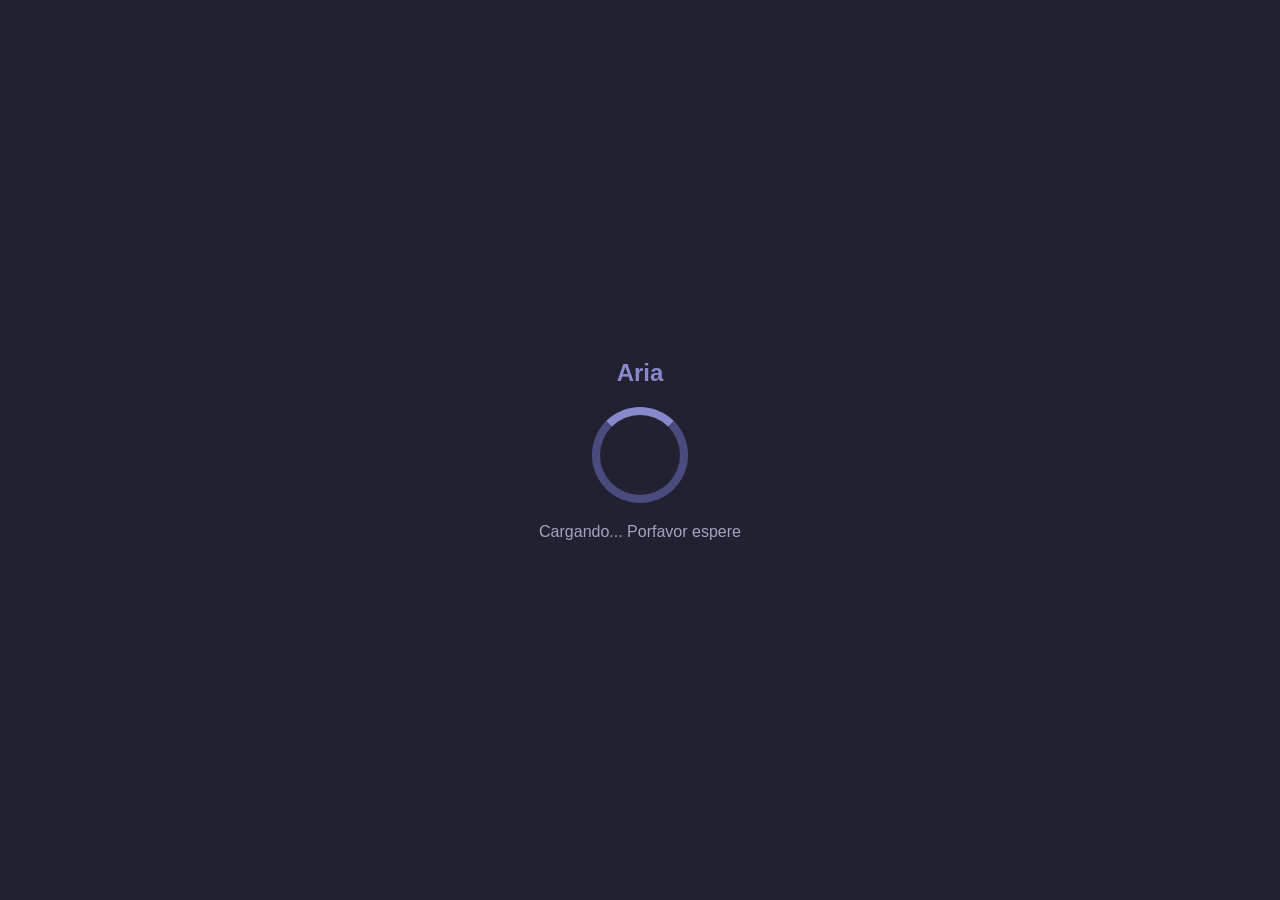
<file: index.html>
<!DOCTYPE html>
<html lang="en">
<head>
    <meta charset="UTF-8">
    <meta name="viewport" content="width=device-width, initial-scale=1.0">
    <title>AI Chatbot Loading Screen</title>
    <style>
        /* General Styling */
        body {
            margin: 0;
            font-family: 'Roboto', sans-serif;
            background-color: #212131;
            color: #fffefe;
            display: flex;
            justify-content: center;
            align-items: center;
            height: 100vh;
            overflow: hidden;
        }

        /* Loader Container */
        .loading-container {
            text-align: center;
            display: flex;
            flex-direction: column;
            align-items: center;
        }

        /* App Title */
        .app-title {
            font-size: 24px;
            font-weight: bold;
            color: #8888cc;
            margin-bottom: 20px;
        }

        /* Loading Animation */
        .loader {
            width: 80px;
            height: 80px;
            border: 8px solid #4b4b80;
            border-top: 8px solid #8888cc;
            border-radius: 50%;
            animation: spin 1.5s linear infinite;
        }

        @keyframes spin {
            from {
                transform: rotate(0deg);
            }
            to {
                transform: rotate(360deg);
            }
        }

        /* Subtitle Text */
        .loading-text {
            margin-top: 20px;
            font-size: 16px;
            color: #a3a3c2;
            animation: fadeInOut 2s infinite;
        }

        @keyframes fadeInOut {
            0%, 100% {
                opacity: 1;
            }
            50% {
                opacity: 0.5;
            }
        }
    </style>
</head>
<body>
    <div class="loading-container">
        <div class="app-title">Aria </div>
        <div class="loader"></div>
        <div class="loading-text">Cargando... Porfavor espere</div>
    </div>
    
    <script>
    // Wait for the DOM to load
    document.addEventListener("DOMContentLoaded", function () {
        // Generate a random delay between 2000ms and 5000ms (2 to 5 seconds)
        const delay = Math.random() * (5000 - 2000) + 2000;

        // Redirect to index.html after the delay
        setTimeout(function () {
            window.location.href = "homepage.html";
        }, delay);
    });
</script>
</body>
</html>
</file>
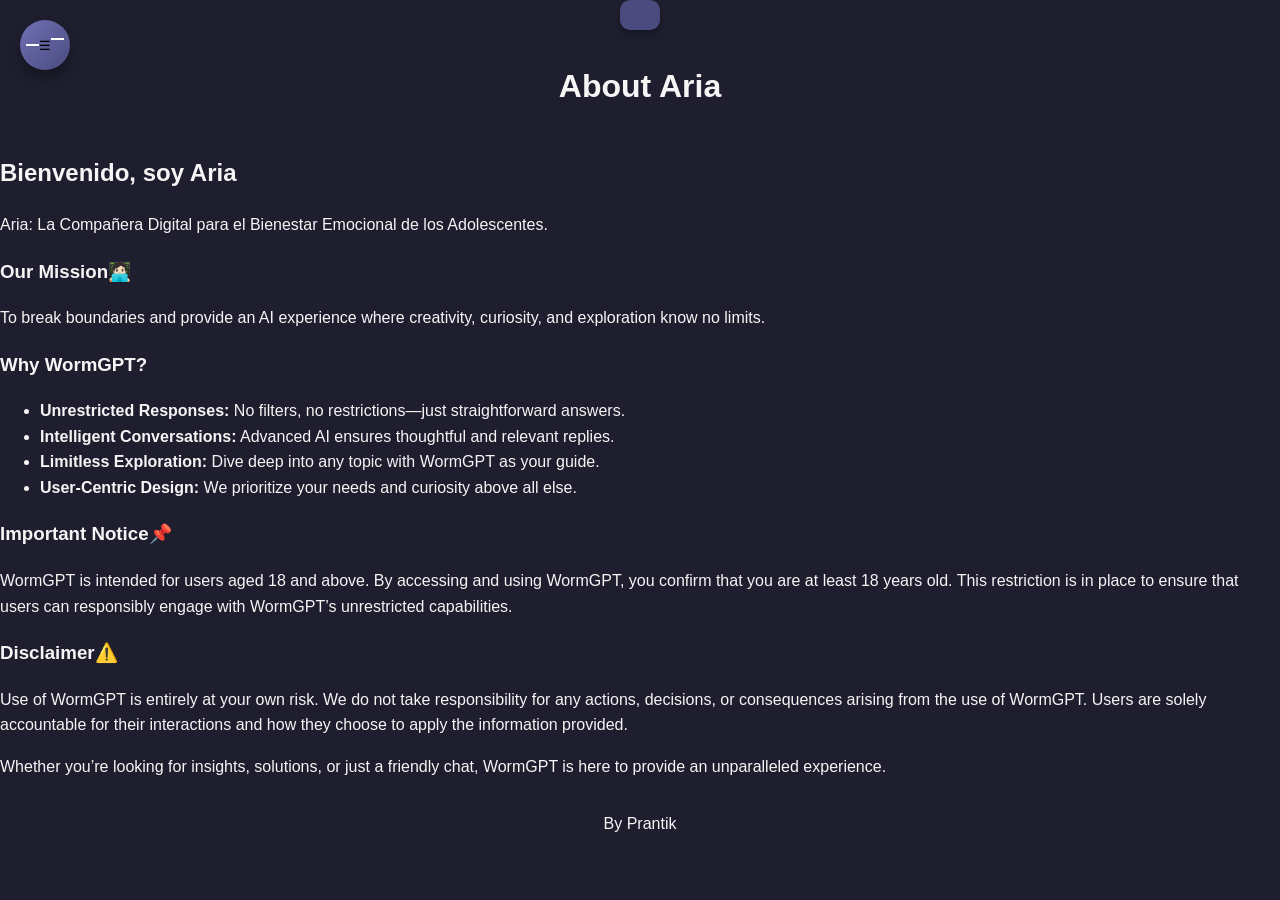
<file: about.html>
<!DOCTYPE html>
<html lang="en">
<head>
    <meta charset="UTF-8">
    <meta name="viewport" content="width=device-width, initial-scale=1.0">
    <title>About Aria</title>
    <link rel="stylesheet" href="about.css">
</head>
<body>
           <div class="header">
        <button class="menu-button" onclick="toggleMenu()">☰</button>
 
      <nav id="menu" class="hidden">
<ul>
<li><a href="homepage.html">Home</a></li>
<li><a href="image.html">Image Generation</a></li>
  <li><a href="feedback.html">Feedback</a></li>
  <li><a href="contact.html">Contact</a></li>
    <li><a href="about.html">About</a></li> 
</ul>
        </nav>
    </div>

 
    <header>
        <h1>About Aria</h1>
    </header>
    <section>
        <h2>Bienvenido, soy Aria</h2>
        <p>
            Aria: La Compañera Digital para el Bienestar Emocional de los Adolescentes.
        </p>
        <h3>Our Mission🧑🏻‍💻</h3>
        <p>
            To break boundaries and provide an AI experience where creativity, curiosity, and exploration know no limits.
        </p>
        <h3>Why WormGPT?</h3>
        <ul>
            <li><strong>Unrestricted Responses:</strong> No filters, no restrictions—just straightforward answers.</li>
            <li><strong>Intelligent Conversations:</strong> Advanced AI ensures thoughtful and relevant replies.</li>
            <li><strong>Limitless Exploration:</strong> Dive deep into any topic with WormGPT as your guide.</li>
            <li><strong>User-Centric Design:</strong> We prioritize your needs and curiosity above all else.</li>
        </ul>
        <h3>Important Notice📌</h3>
        <p>
            WormGPT is intended for users aged 18 and above. By accessing and using WormGPT, you confirm that you are at least 18 years old. 
            This restriction is in place to ensure that users can responsibly engage with WormGPT’s unrestricted capabilities.
        </p>
        <h3>Disclaimer⚠️</h3>
        <p>
            Use of WormGPT is entirely at your own risk. We do not take responsibility for any actions, decisions, or consequences arising 
            from the use of WormGPT. Users are solely accountable for their interactions and how they choose to apply the information provided.
        </p>
        <p>
            Whether you’re looking for insights, solutions, or just a friendly chat, WormGPT is here to provide an unparalleled experience.
        </p>
    </section>
    <footer>
        <p> By Prantik </p>
    </footer>
     <script>
   function toggleMenu() {
     const menu = document.getElementById('menu');
     menu.classList.toggle('hidden');
     menu.classList.toggle('visible');
   }
 </script>
</body>
</html>
</file>
<file: about.css>
/* General Styling */
body {
    margin: 0;
    font-family: 'Roboto', sans-serif;
    background-color: #1e1e2f; /* Dark background */
    color: #f5f5f5; /* Light text */
    line-height: 1.6;
    display: flex;
    flex-direction: column;
    align-items: center;
    justify-content: flex-start;
    min-height: 100vh;
}


/* Header */
.header {
    background-color: #4b4b80;
    color: #ffffff;
    padding: 15px 20px;
    border-radius: 10px;
    box-shadow: 0px 4px 6px rgba(0, 0, 0, 0.3);
    display: flex;
    justify-content: space-between;
    align-items: center;
    margin-bottom: 10px;
    position: relative;
}

.header h1 {
    font-size: 24px;
    font-weight: bold;
    margin: 10;
    position: absolute; /* positions relative to its normal position */
    top: 2px; /* Moves 10px down */
    left: 20px; /* Moves 20px to the right */
}


.menu-button:hover {
    background-color: #7070b5;
}

/* Aesthetic Navigation Menu */
nav {
  position: fixed;
  top: 20px;
  left: 20px;
  background: linear-gradient(135deg, #4b4b80, #7070b5);
  border-radius: 15px;
  box-shadow: 0px 8px 12px rgba(0, 0, 0, 0.4);
  display: flex;
  flex-direction: column;
  align-items: start;
  padding: 15px;
  width: 200px;
  transform: translateY(-50%);
  transition: transform 0.4s ease, opacity 0.4s ease;
  opacity: 0;
  z-index: 200;
}

nav.visible {
  transform: translateY(0%);
  opacity: 1;
}

nav ul {
  list-style: none;
  margin: 0;
  padding: 0;
  width: 100%;
}

nav li {
  margin: 10px 0;
  transition: transform 0.3s, opacity 0.3s;
}

nav li:hover {
  transform: translateX(10px);
  opacity: 0.8;
}

nav li a {
  text-decoration: none;
  color: #ffffff;
  font-size: 18px;
  padding: 10px 15px;
  display: block;
  border-radius: 8px;
  background: rgba(255, 255, 255, 0.1);
  transition: background-color 0.3s, box-shadow 0.3s;
}

nav li a:hover {
  background-color: rgba(255, 255, 255, 0.2);
  box-shadow: 0px 4px 6px rgba(0, 0, 0, 0.3);
}

/* Toggle Button */
.menu-button {
    position: fixed;
    top: 20px; /* Adjust the distance from the top */
    left: 20px; /* Adjust the distance from the left */
    background: linear-gradient(135deg, #7070b5, #4B4B80);
    border: none;
    border-radius: 50%;
    width: 50px;
    height: 50px;
    display: flex;
    align-items: center;
    justify-content: center;
    cursor: pointer;
    z-index: 300;
    box-shadow: 0px 8px 12px rgba(0, 0, 0, 0.3);
    transition: transform 0.3s, box-shadow 0.3s;
}

.menu-button:hover {
    transform: scale(1.1);
    box-shadow: 0px 12px 20px rgba(0, 0, 0, 0.4);
}

.menu-button::before {
    content: '';
    width: 20px;
    height: 2px;
    background: #ffffff;
    position: relative;
    transition: transform 0.3s;
}

.menu-button::after {
    content: '';
    width: 20px;
    height: 2px;
    background: #ffffff;
    position: relative;
    top: -6px;
    transition: transform 0.3s;
}

.menu-button.open::before {
    transform: rotate(45deg) translate(5px, 5px);
}

.menu-button.open::after {
    transform: rotate(-45deg) translate(5px, -5px);
}
</file>
